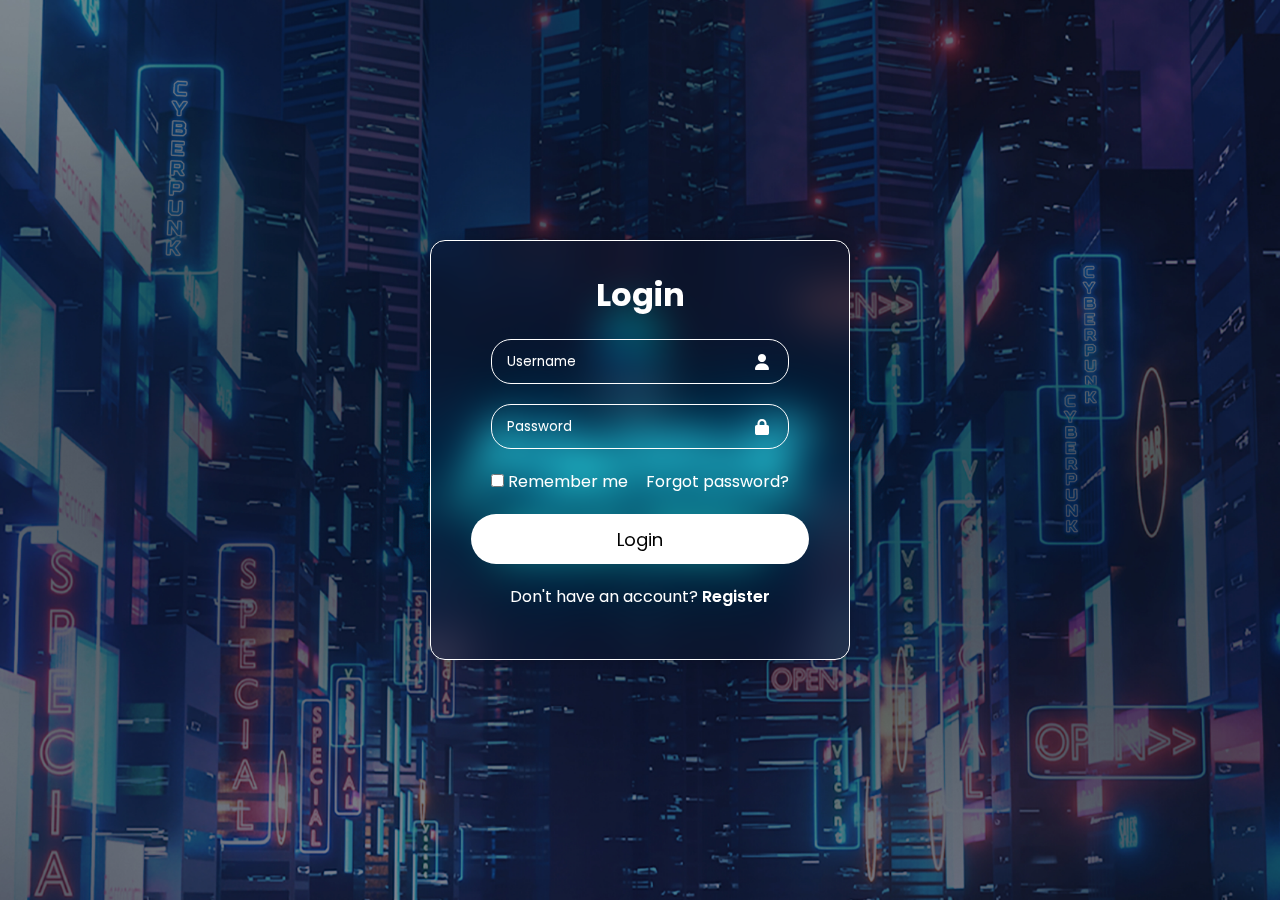
<file: index.html>
<!DOCTYPE html>
<html lang="en">
<head>
    <meta charset="UTF-8">
    <meta name="viewport" content="width=device-width, initial-scale=1.0">
    <link rel="stylesheet" href="style.css">
    <link rel="stylesheet" href="https://cdnjs.cloudflare.com/ajax/libs/font-awesome/6.4.0/css/all.min.css">

    <title>treino login form</title>
</head>
<body>

    <div class="conteiner">
        <form action="">
            <h1>Login</h1>

            <div class="input-box">
                <input type="text" placeholder="Username" required>
                <i class="fa-solid fa-user"></i>
            </div>
            <div class="input-box">
                <input type="password" placeholder="Password" required>
                <i class="fa-solid fa-lock"></i>
            </div>

            <div class="remember-forgot">
                <label><input type="checkbox"> Remember me</label>
                <a href="#">Forgot password?</a>
            </div>

            <button>Login</button>

            <div class="register-link">
                <p>Don't have an account? <a href="#">Register</a></p>
            </div>
        </form>
    </div>
    
</body>
</html>
</file>
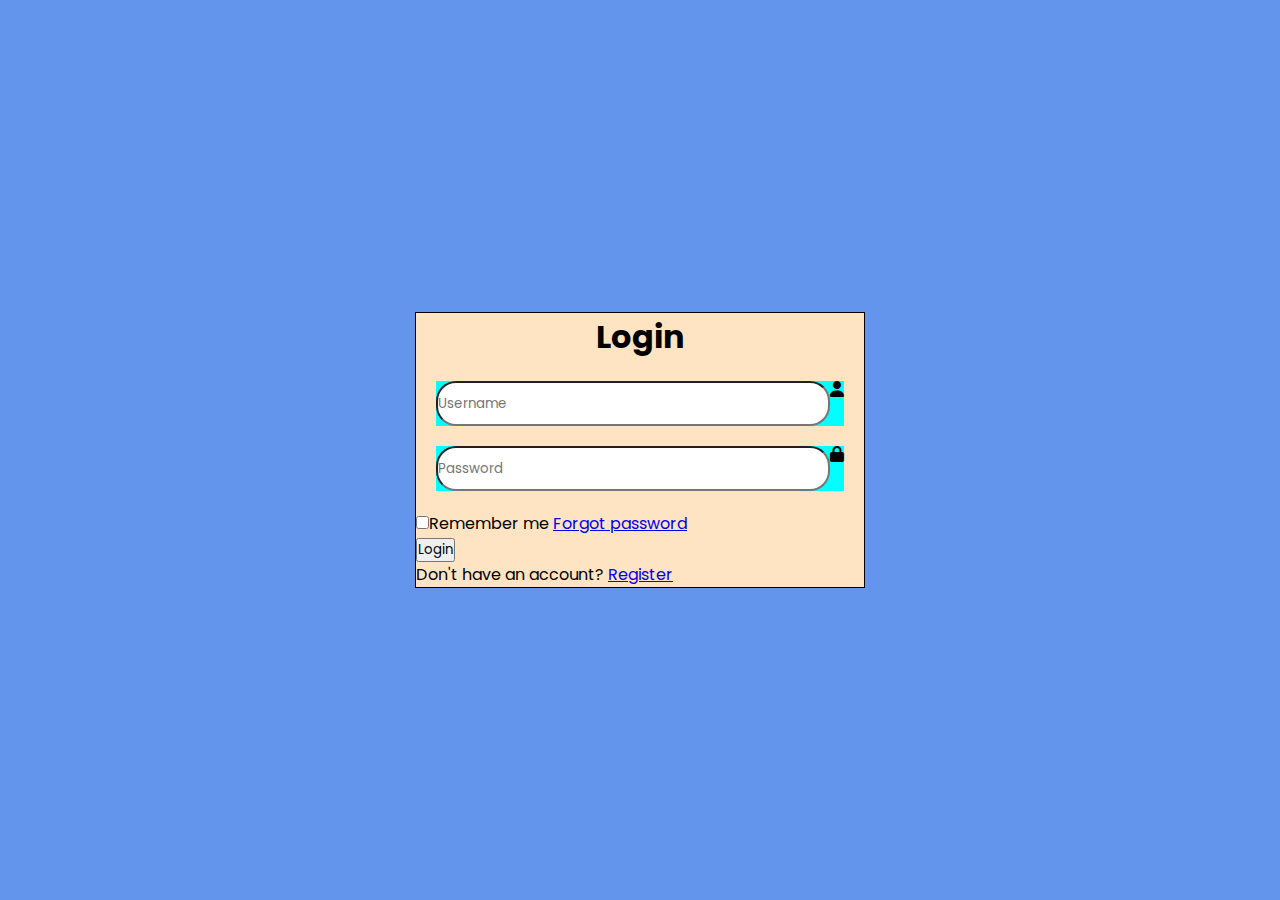
<file: treino/index.html>
<!DOCTYPE html>
<html lang="pt-br">
<head>
    <meta charset="UTF-8">
    <meta name="viewport" content="width=device-width, initial-scale=1.0">
    <link rel="stylesheet" href="style.css">
    <link rel="stylesheet" href="https://cdnjs.cloudflare.com/ajax/libs/font-awesome/6.4.0/css/all.min.css">

    <title>treino login form</title>
</head>
<body>

    <div class="conteiner">
        <form action="">
            <h1>Login</h1>

            <div class="input-box">
                <input type="text" placeholder="Username" required>
                <i class="fa-solid fa-user"></i>
            </div>
            <div class="input-box">
                <input type="password" placeholder="Password" required>
                <i class="fa-solid fa-lock"></i>
            </div>

            <div class="remember-forgot">
                <label><input type="checkbox">Remember me</label>
                <a href="#">Forgot password</a>
            </div>

            <button>Login</button>

            <div class="register-link">
                <p>Don't have an account? <a href="#">Register</a></p>
            </div>
        </form>
    </div>
    
</body>
</html>
</file>
<file: style.css>
@import url("https://fonts.googleapis.com/css2?family=Poppins:wght@300;400;500;600;700;800;900&display=swap");

* {
    margin: 0;
    padding: 0;
    box-sizing: border-box;
    font-family: "Poppins", sans-serif;
}

body {
    display: flex;
    justify-content: center;
    align-items: center;
    min-height: 100vh;
    color: white;
    background: url("fundo.jpg") no-repeat;
    background-size: cover;
    background-position: center;
}

.conteiner {
    border: solid 1px;
    background-color: transparent;
    backdrop-filter: blur(20px);
    box-shadow: 0 0 10px rgba(0, 0, 0, .2);
    width: 420px;
    padding: 30px 40px;
    border-radius: 15px; 
}

h1 {
    text-align: center;
}

.input-box {
    display: flex;
    justify-content: center;
    position: relative;
    margin: 20px;
}

.input-box input {
    width: 100%;
    height: 45px;
    border-radius: 20px;
    border: none;
    outline: none;
    background-color: transparent;
    border: 1px solid white;
    padding: 10px 50px 10px 15px;
    color: white;
}

.input-box input::placeholder {
    color: white;
}

.input-box i {
    position: absolute;
    right: 20px;
    top: 50%;
    transform: translateY(-50%);
}

.remember-forgot {
    display: flex;
    justify-content: space-between;
    margin: 20px;
}

.remember-forgot a {
    text-decoration: none;
    color: white;
}

.remember-forgot a:hover {
    text-decoration: underline;
}

button {
    display: block;
    margin: 0 auto;
    width: 100%;
    height: 50px;
    border-radius: 25px;
    background-color: white;
    font-size: 18px;
    border: none;
    cursor: pointer;
    
}

.register-link {
    text-align: center;
    margin: 20px;
}

.register-link a {
    text-decoration: none;
    color: white;
    font-weight: 600;
}

.register-link a:hover {
    text-decoration: underline;
}


@media (max-width: 430px) {

    .conteiner {
        width: 100%;
        height: 100vh;
        padding: 20px;
        border-radius: 0;
        display: flex;
        flex-direction: column;
        justify-content: center;
        align-items: center;
        border: none;
    }

    form {
        width: 100%;
    }
}
</file>
<file: treino/style.css>
@import url("https://fonts.googleapis.com/css2?family=Poppins:wght@300;400;500;600;700;800;900&display=swap");

* {
    margin: 0;
    padding: 0;
    box-sizing: border-box;
    font-family: "Poppins", sans-serif;
}

body {
    display: flex;
    justify-content: center;
    align-items: center;
    min-height: 100vh;
    background-color: cornflowerblue;
}

.conteiner {
    border: solid 1px;
    background-color: bisque;
    width: 450px;
}

h1 {
    text-align: center;
}

.input-box {
    display: flex;
    justify-content: center;
    margin: 20px;
    background-color: aqua;
}

.input-box input {
    width: 400px;
    height: 45px;
    border-radius: 20px;
}
</file>
